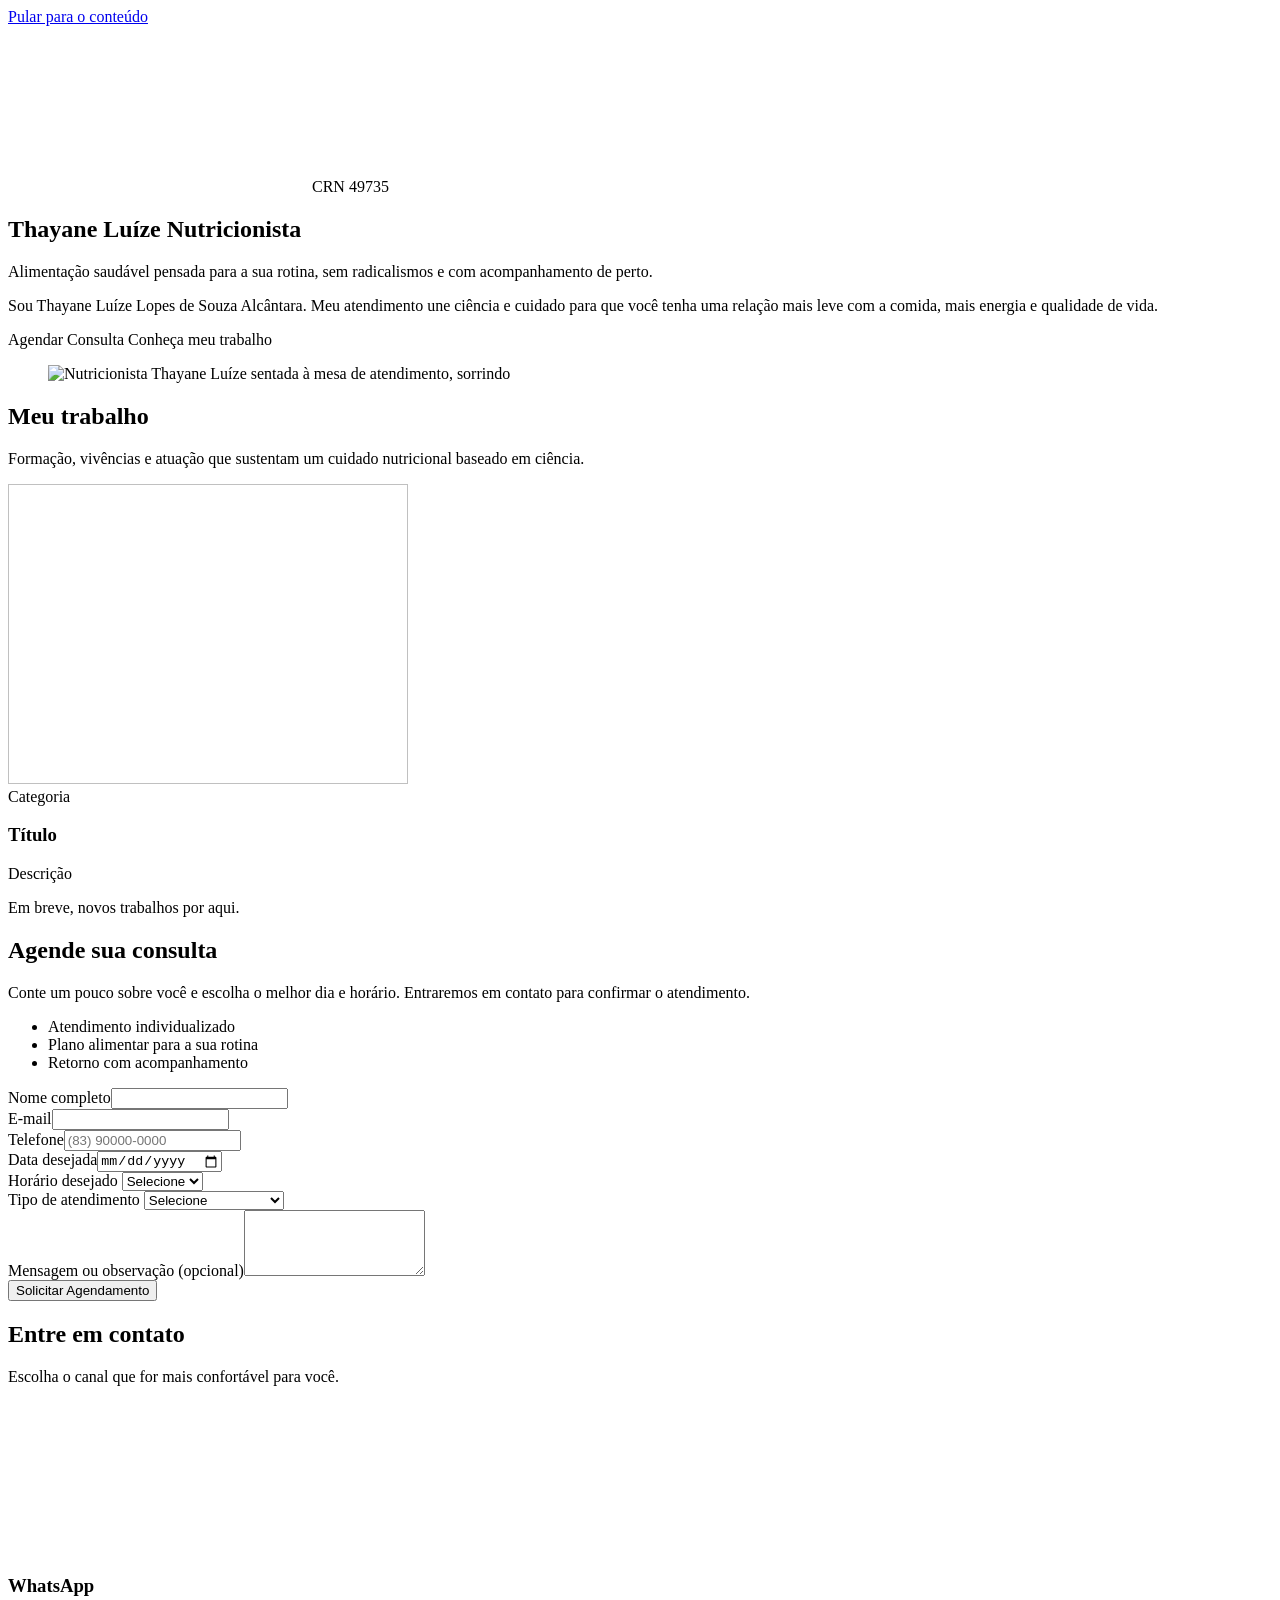
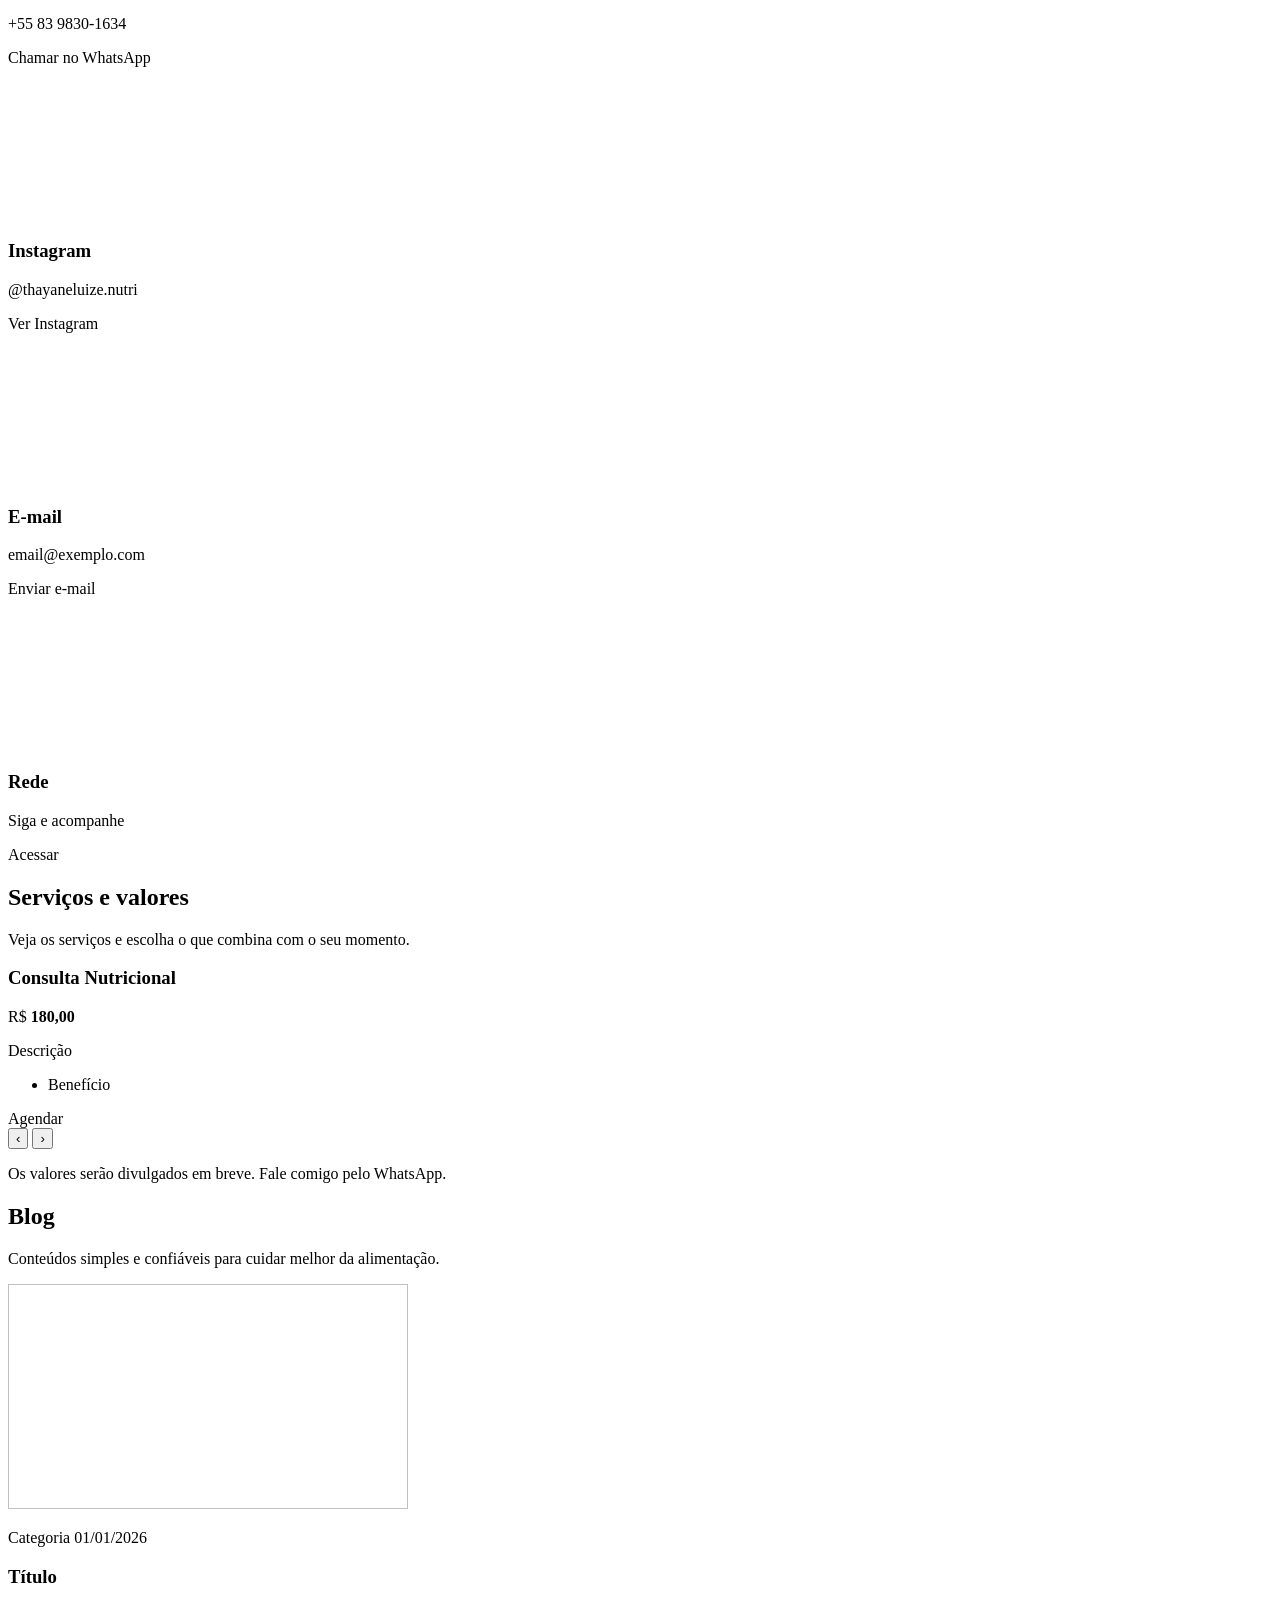
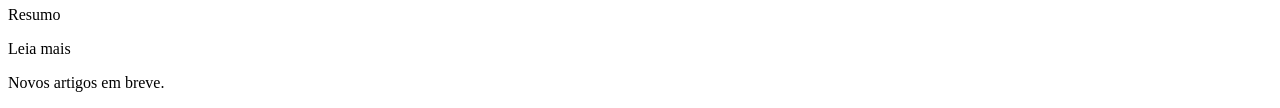
<file: src/main/resources/templates/index.html>
<!DOCTYPE html>
<html lang="pt-BR" xmlns:th="http://www.thymeleaf.org">
<head th:replace="~{fragments/site :: head('Thayane Luíze | Nutricionista', 'Portfólio profissional da nutricionista Thayane Luíze Lopes de Souza Alcântara.')}"></head>
<body>
<a class="skip" href="#conteudo">Pular para o conteúdo</a>
<header th:replace="~{fragments/site :: header}"></header>

<main id="conteudo">
  <!-- INÍCIO -->
  <section id="inicio" class="hero" aria-labelledby="hero-titulo">
    <div class="container hero-grid">
      <div class="hero-text">
        <p class="crn-badge"><svg th:replace="~{fragments/icons :: badge}"></svg> CRN <span th:text="${contato.crn}">49735</span></p>
        <h1 id="hero-titulo">Thayane Luíze <span>Nutricionista</span></h1>
        <p class="lead">Alimentação saudável pensada para a sua rotina, sem radicalismos e com acompanhamento de perto.</p>
        <p>Sou Thayane Luíze Lopes de Souza Alcântara. Meu atendimento une ciência e cuidado para que você tenha uma relação mais leve com a comida, mais energia e qualidade de vida.</p>
        <div class="actions">
          <a class="btn btn-primary" th:href="@{/#agendamento}" data-scroll="agendamento">Agendar Consulta</a>
          <a class="btn btn-outline" th:href="@{/#trabalho}" data-scroll="trabalho">Conheça meu trabalho</a>
        </div>
      </div>
      <figure class="hero-photo">
        <img th:src="@{/images/hero.jpg}" alt="Nutricionista Thayane Luíze sentada à mesa de atendimento, sorrindo" width="750" height="1000" fetchpriority="high">
      </figure>
    </div>
  </section>

  <!-- TRABALHO -->
  <section id="trabalho" class="section section-soft" aria-labelledby="trabalho-titulo">
    <div class="container">
      <div class="section-head reveal">
        <h2 id="trabalho-titulo">Meu trabalho</h2>
        <p>Formação, vivências e atuação que sustentam um cuidado nutricional baseado em ciência.</p>
      </div>
      <div class="grid-3">
        <article class="card work reveal" th:each="t : ${trabalhos}">
          <img th:src="${t.imagemUrl}" th:alt="${t.titulo}" loading="lazy" width="400" height="300">
          <div class="card-body">
            <span class="tag" th:text="${t.categoria}">Categoria</span>
            <h3 th:text="${t.titulo}">Título</h3>
            <p th:text="${t.descricao}">Descrição</p>
          </div>
        </article>
      </div>
      <p class="empty" th:if="${#lists.isEmpty(trabalhos)}">Em breve, novos trabalhos por aqui.</p>
    </div>
  </section>

  <!-- AGENDAMENTO -->
  <section id="agendamento" class="section bg-folhas" aria-labelledby="agend-titulo">
    <div class="container agend-grid">
      <div class="reveal">
        <h2 id="agend-titulo">Agende sua consulta</h2>
        <p>Conte um pouco sobre você e escolha o melhor dia e horário. Entraremos em contato para confirmar o atendimento.</p>
        <ul class="checks">
          <li>Atendimento individualizado</li>
          <li>Plano alimentar para a sua rotina</li>
          <li>Retorno com acompanhamento</li>
        </ul>
      </div>
      <form id="form-agendamento" class="form-card reveal" novalidate>
        <div class="field"><label for="ag-nome">Nome completo</label><input id="ag-nome" name="nome" type="text" maxlength="120" required autocomplete="name"><small class="err" data-for="nome"></small></div>
        <div class="field two">
          <div><label for="ag-email">E-mail</label><input id="ag-email" name="email" type="email" maxlength="160" required autocomplete="email"><small class="err" data-for="email"></small></div>
          <div><label for="ag-tel">Telefone</label><input id="ag-tel" name="telefone" type="tel" maxlength="20" required autocomplete="tel" placeholder="(83) 90000-0000"><small class="err" data-for="telefone"></small></div>
        </div>
        <div class="field two">
          <div><label for="ag-data">Data desejada</label><input id="ag-data" name="data" type="date" required><small class="err" data-for="data"></small></div>
          <div><label for="ag-hora">Horário desejado</label>
            <select id="ag-hora" name="horario" required>
              <option value="">Selecione</option>
              <option th:each="h : ${#numbers.sequence(8, 18)}" th:value="${#numbers.formatInteger(h,2)} + ':00'" th:text="${#numbers.formatInteger(h,2)} + ':00'">08:00</option>
            </select><small class="err" data-for="horario"></small></div>
        </div>
        <div class="field"><label for="ag-tipo">Tipo de atendimento</label>
          <select id="ag-tipo" name="tipo" required>
            <option value="">Selecione</option>
            <option th:each="s : ${servicos}" th:value="${s.nome}" th:text="${s.nome}">Consulta nutricional</option>
            <option th:if="${#lists.isEmpty(servicos)}" value="Consulta nutricional">Consulta nutricional</option>
          </select><small class="err" data-for="tipo"></small></div>
        <div class="field"><label for="ag-msg">Mensagem ou observação <span class="opt">(opcional)</span></label><textarea id="ag-msg" name="mensagem" rows="4" maxlength="1000"></textarea><small class="err" data-for="mensagem"></small></div>
        <button class="btn btn-primary" type="submit" id="ag-enviar">Solicitar Agendamento</button>
        <p id="ag-status" class="status" role="status" aria-live="polite"></p>
      </form>
    </div>
  </section>

  <!-- CONTATO -->
  <section id="contato" class="section section-green" aria-labelledby="contato-titulo">
    <div class="container">
      <div class="section-head reveal">
        <h2 id="contato-titulo">Entre em contato</h2>
        <p>Escolha o canal que for mais confortável para você.</p>
      </div>
      <div class="contact-grid">
        <div class="contact-card reveal">
          <svg th:replace="~{fragments/icons :: whatsapp}"></svg>
          <h3>WhatsApp</h3><p th:text="${contato.whatsapp}">+55 83 9830-1634</p>
          <a class="btn btn-gold" th:href="${contato.whatsappLink}" target="_blank" rel="noopener noreferrer">Chamar no WhatsApp</a>
        </div>
        <div class="contact-card reveal">
          <svg th:replace="~{fragments/icons :: instagram}"></svg>
          <h3>Instagram</h3><p th:text="'@' + ${contato.instagramUsuario}">@thayaneluize.nutri</p>
          <a class="btn btn-gold" th:href="${contato.instagramLink}" target="_blank" rel="noopener noreferrer">Ver Instagram</a>
        </div>
        <div class="contact-card reveal">
          <svg th:replace="~{fragments/icons :: mail}"></svg>
          <h3>E-mail</h3><p class="wrap" th:text="${contato.email}">email@exemplo.com</p>
          <a class="btn btn-gold" th:href="'mailto:' + ${contato.email}">Enviar e-mail</a>
        </div>

        <div class="contact-card reveal" th:each="r : ${redes}">
          <svg th:replace="~{fragments/icons :: link}"></svg>
          <h3 th:text="${r.nome}">Rede</h3><p>Siga e acompanhe</p>
          <a class="btn btn-gold" th:href="${r.url}" target="_blank" rel="noopener noreferrer">Acessar</a>
        </div>
      </div>
    </div>
  </section>

  <!-- PREÇOS -->
  <section id="precos" class="section bg-folhas" aria-labelledby="precos-titulo">
    <div class="container">
      <div class="section-head reveal">
        <h2 id="precos-titulo">Serviços e valores</h2>
        <p>Veja os serviços e escolha o que combina com o seu momento.</p>
      </div>
      <div class="carousel reveal" id="carousel" th:unless="${#lists.isEmpty(servicos)}" role="region" aria-roledescription="carrossel" aria-label="Serviços e preços">
        <div class="carousel-stage">
          <div class="ring" id="ring">
            <article class="price-card" th:each="s : ${servicos}">
              <h3 th:text="${s.nome}">Consulta Nutricional</h3>
              <p class="price"><span>R$</span> <b th:text="${#numbers.formatDecimal(s.preco,1,'POINT',2,'COMMA')}">180,00</b></p>
              <p class="desc" th:text="${s.descricao}">Descrição</p>
              <ul class="checks"><li th:each="b : ${s.listaBeneficios}" th:text="${b}">Benefício</li></ul>
              <a class="btn btn-primary" th:href="@{/#agendamento}" data-scroll="agendamento" th:attr="data-servico=${s.nome}" th:aria-label="'Agendar ' + ${s.nome}">Agendar</a>
            </article>
          </div>
        </div>
        <div class="carousel-controls">
          <button type="button" id="prev" aria-label="Serviço anterior">‹</button>
          <button type="button" id="next" aria-label="Próximo serviço">›</button>
        </div>
      </div>
      <p class="empty" th:if="${#lists.isEmpty(servicos)}">Os valores serão divulgados em breve. Fale comigo pelo WhatsApp.</p>
    </div>
  </section>

  <!-- BLOG -->
  <section id="blog" class="section section-soft" aria-labelledby="blog-titulo">
    <div class="container">
      <div class="section-head reveal">
        <h2 id="blog-titulo">Blog</h2>
        <p>Conteúdos simples e confiáveis para cuidar melhor da alimentação.</p>
      </div>
      <div class="grid-3">
        <article class="card post reveal" th:each="p : ${posts}">
          <img th:src="${p.imagemUrl}" th:alt="'Ilustração do artigo: ' + ${p.titulo}" loading="lazy" width="400" height="225">
          <div class="card-body">
            <p class="meta"><span class="tag" th:text="${p.categoria}">Categoria</span> <time th:datetime="${p.dataPublicacao}" th:text="${#temporals.format(p.dataPublicacao,'dd/MM/yyyy')}">01/01/2026</time></p>
            <h3 th:text="${p.titulo}">Título</h3>
            <p th:text="${p.resumo}">Resumo</p>
            <a class="more" th:href="@{/blog/{id}(id=${p.id})}" th:aria-label="'Leia mais: ' + ${p.titulo}">Leia mais</a>
          </div>
        </article>
      </div>
      <p class="empty" th:if="${#lists.isEmpty(posts)}">Novos artigos em breve.</p>
    </div>
  </section>
</main>

<footer th:replace="~{fragments/site :: footer}"></footer>
<script th:src="@{/js/site.js}" defer></script>
</body>
</html>
</file>
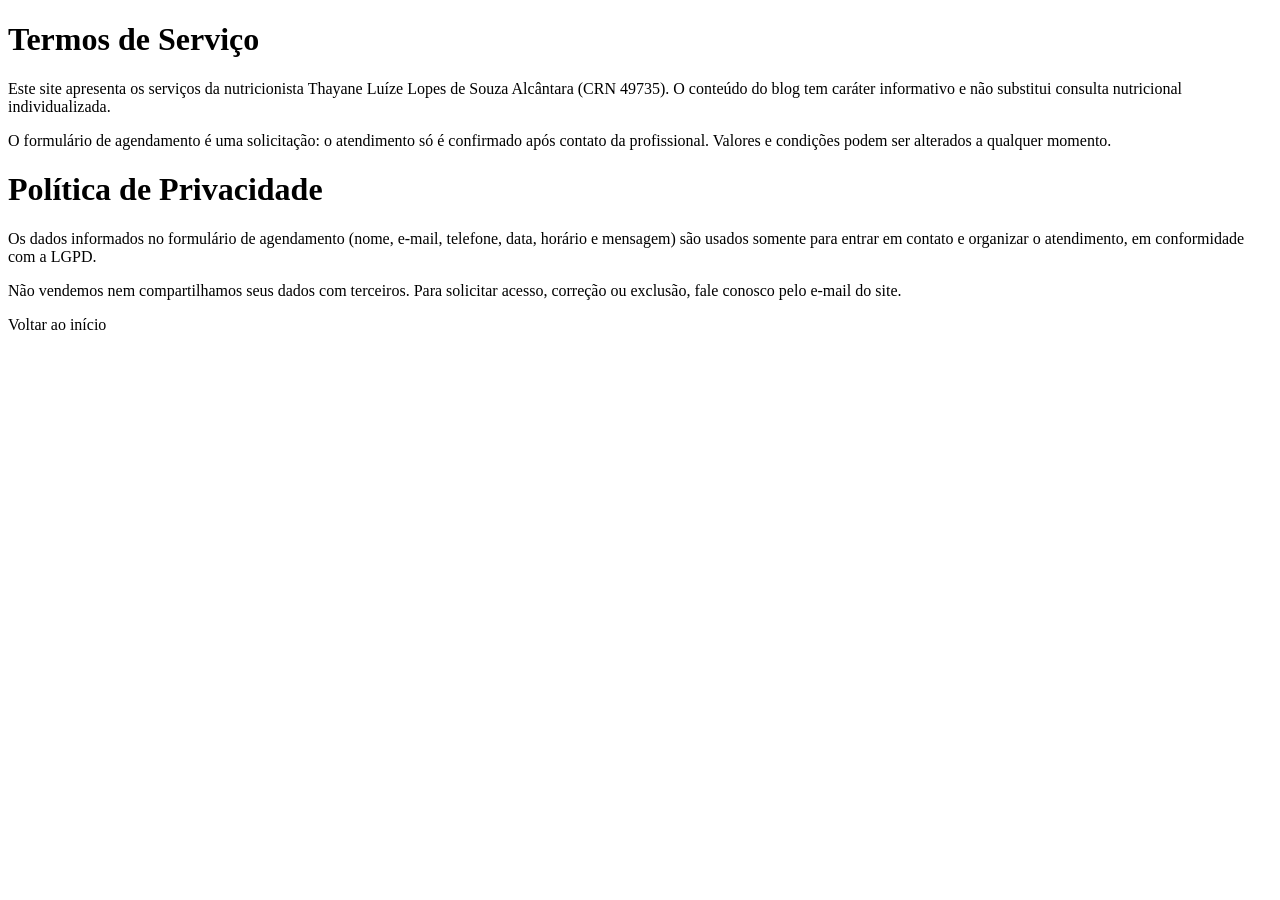
<file: src/main/resources/templates/legal.html>
<!DOCTYPE html>
<html lang="pt-BR" xmlns:th="http://www.thymeleaf.org">
<head th:replace="~{fragments/site :: head(${tipo == 'termos' ? 'Termos de Serviço | Thayane Luíze' : 'Política de Privacidade | Thayane Luíze'}, 'Informações legais do site da nutricionista Thayane Luíze.')}"></head>
<body>
<header th:replace="~{fragments/site :: header}"></header>
<main class="container article">
  <div th:if="${tipo == 'termos'}">
    <h1>Termos de Serviço</h1>
    <p>Este site apresenta os serviços da nutricionista Thayane Luíze Lopes de Souza Alcântara (CRN 49735). O conteúdo do blog tem caráter informativo e não substitui consulta nutricional individualizada.</p>
    <p>O formulário de agendamento é uma solicitação: o atendimento só é confirmado após contato da profissional. Valores e condições podem ser alterados a qualquer momento.</p>
  </div>
  <div th:if="${tipo == 'privacidade'}">
    <h1>Política de Privacidade</h1>
    <p>Os dados informados no formulário de agendamento (nome, e-mail, telefone, data, horário e mensagem) são usados somente para entrar em contato e organizar o atendimento, em conformidade com a LGPD.</p>
    <p>Não vendemos nem compartilhamos seus dados com terceiros. Para solicitar acesso, correção ou exclusão, fale conosco pelo e-mail do site.</p>
  </div>
  <p><a class="btn btn-primary" th:href="@{/}">Voltar ao início</a></p>
</main>
<footer th:replace="~{fragments/site :: footer}"></footer>
<script th:src="@{/js/site.js}" defer></script>
</body>
</html>
</file>
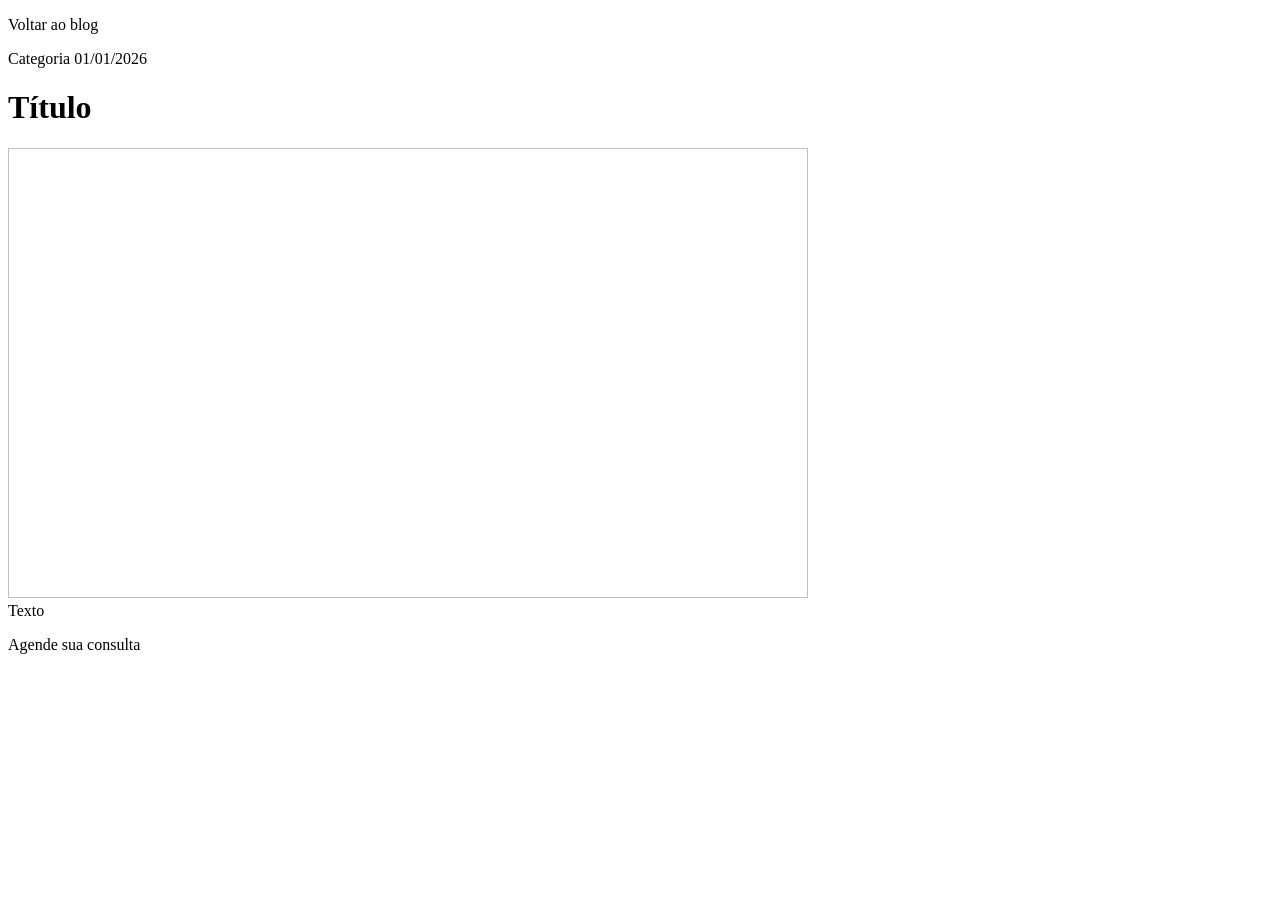
<file: src/main/resources/templates/post.html>
<!DOCTYPE html>
<html lang="pt-BR" xmlns:th="http://www.thymeleaf.org">
<head th:replace="~{fragments/site :: head(${post.titulo} + ' | Thayane Luíze', ${post.resumo})}"></head>
<body>
<header th:replace="~{fragments/site :: header}"></header>
<main class="container article">
  <p><a class="more" th:href="@{/#blog}">Voltar ao blog</a></p>
  <p class="meta"><span class="tag" th:text="${post.categoria}">Categoria</span> <time th:datetime="${post.dataPublicacao}" th:text="${#temporals.format(post.dataPublicacao,'dd/MM/yyyy')}">01/01/2026</time></p>
  <h1 th:text="${post.titulo}">Título</h1>
  <img th:src="${post.imagemUrl}" th:alt="'Ilustração do artigo: ' + ${post.titulo}" width="800" height="450">
  <div class="article-text" th:text="${post.conteudo}">Texto</div>
  <p><a class="btn btn-primary" th:href="@{/#agendamento}">Agende sua consulta</a></p>
</main>
<footer th:replace="~{fragments/site :: footer}"></footer>
<script th:src="@{/js/site.js}" defer></script>
</body>
</html>
</file>
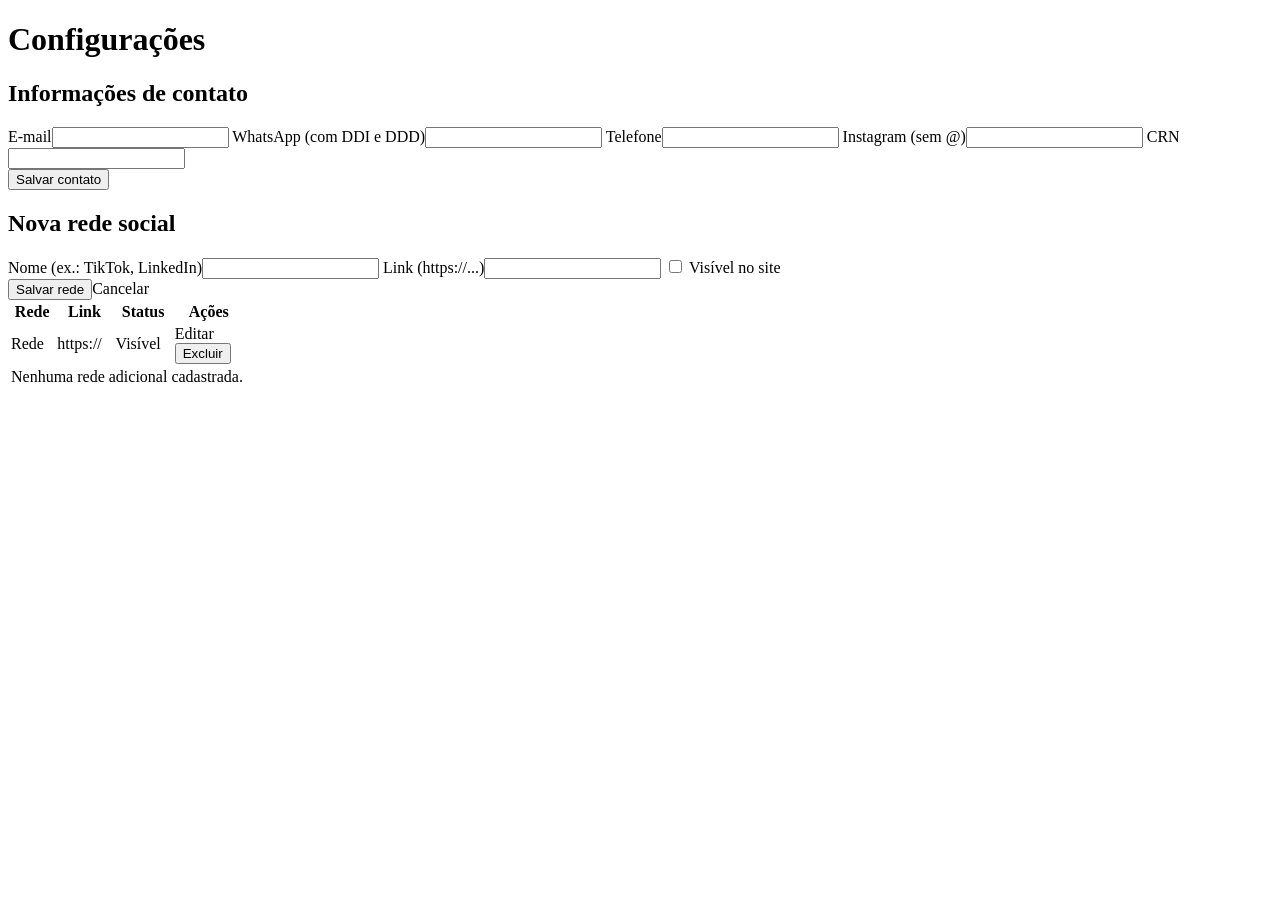
<file: src/main/resources/templates/admin/configuracoes.html>
<!DOCTYPE html>
<html lang="pt-BR" xmlns:th="http://www.thymeleaf.org">
<head th:replace="~{fragments/admin :: head('Configurações')}"></head>
<body>
<div class="layout">
<aside th:replace="~{fragments/admin :: sidebar('config')}"></aside>
<main class="content">
  <h1>Configurações</h1>
  <p class="alert ok" role="status" th:if="${msg}" th:text="${msg}"></p>
  <section class="panel">
    <h2>Informações de contato</h2>
    <form th:action="@{/admin/configuracoes/contato}" th:object="${contatoForm}" method="post" class="form">
      <label for="email">E-mail</label><input id="email" th:field="*{email}" type="email"><small class="err" th:errors="*{email}"></small>
      <label for="whatsapp">WhatsApp (com DDI e DDD)</label><input id="whatsapp" th:field="*{whatsapp}"><small class="err" th:errors="*{whatsapp}"></small>
      <label for="telefone">Telefone</label><input id="telefone" th:field="*{telefone}"><small class="err" th:errors="*{telefone}"></small>
      <label for="instagram">Instagram (sem @)</label><input id="instagram" th:field="*{instagram}"><small class="err" th:errors="*{instagram}"></small>
      <label for="crn">CRN</label><input id="crn" th:field="*{crn}"><small class="err" th:errors="*{crn}"></small>
      <div class="row"><button class="btn" type="submit">Salvar contato</button></div>
    </form>
  </section>
  <section class="panel">
    <h2 th:text="${redeForm.id == null} ? 'Nova rede social' : 'Editar rede social'">Nova rede social</h2>
    <form th:action="@{/admin/configuracoes/redes/salvar}" th:object="${redeForm}" method="post" class="form">
      <input type="hidden" th:field="*{id}">
      <label for="rnome">Nome (ex.: TikTok, LinkedIn)</label><input id="rnome" th:field="*{nome}"><small class="err" th:errors="*{nome}"></small>
      <label for="rurl">Link (https://...)</label><input id="rurl" th:field="*{url}" type="url"><small class="err" th:errors="*{url}"></small>
      <label class="check"><input type="checkbox" th:field="*{ativo}"> Visível no site</label>
      <div class="row"><button class="btn" type="submit">Salvar rede</button><a class="btn btn-ghost" th:href="@{/admin/configuracoes}" th:if="${redeForm.id != null}">Cancelar</a></div>
    </form>
    <div class="table-wrap"><table>
      <thead><tr><th>Rede</th><th>Link</th><th>Status</th><th>Ações</th></tr></thead>
      <tbody>
        <tr th:each="r : ${itens}">
          <td th:text="${r.nome}">Rede</td><td th:text="${r.url}">https://</td>
          <td><span class="pill" th:classappend="${r.ativo} ? 'on' : 'off'" th:text="${r.ativo} ? 'Visível' : 'Oculta'">Visível</span></td>
          <td class="actions">
            <a class="btn btn-sm btn-ghost" th:href="@{/admin/configuracoes(editarRede=${r.id})}">Editar</a>
            <form th:action="@{/admin/configuracoes/redes/{id}/excluir(id=${r.id})}" method="post" data-confirm="Remover esta rede?"><button class="btn btn-sm btn-danger" type="submit">Excluir</button></form>
          </td>
        </tr>
        <tr th:if="${#lists.isEmpty(itens)}"><td colspan="4">Nenhuma rede adicional cadastrada.</td></tr>
      </tbody></table></div>
  </section>
</main>
</div>
<script th:src="@{/js/admin.js}" defer></script>
</body>
</html>
</file>
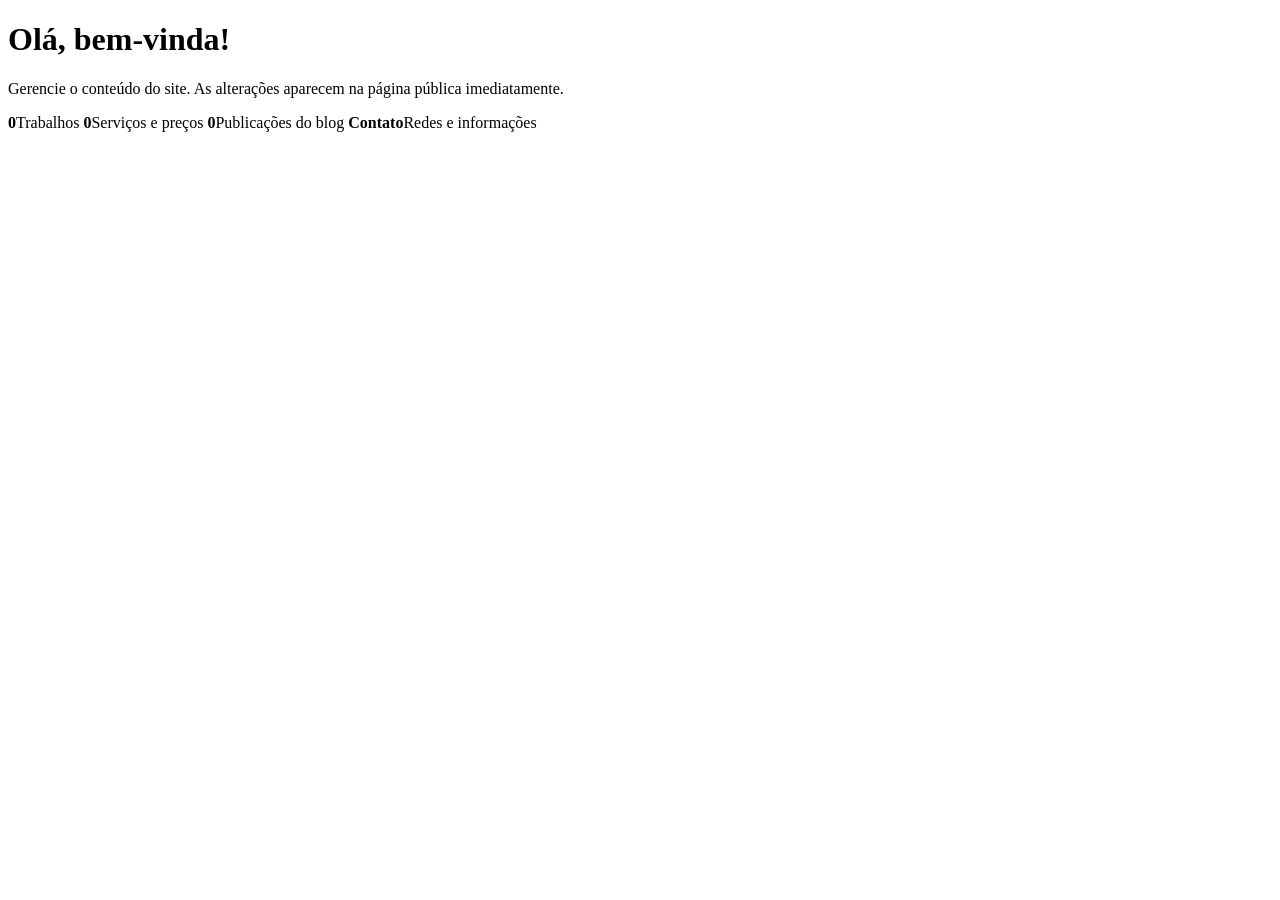
<file: src/main/resources/templates/admin/dashboard.html>
<!DOCTYPE html>
<html lang="pt-BR" xmlns:th="http://www.thymeleaf.org">
<head th:replace="~{fragments/admin :: head('Visão geral')}"></head>
<body>
<div class="layout">
<aside th:replace="~{fragments/admin :: sidebar('dashboard')}"></aside>
<main class="content">
  <h1>Olá, bem-vinda!</h1>
  <p class="sub">Gerencie o conteúdo do site. As alterações aparecem na página pública imediatamente.</p>
  <div class="stats">
    <a class="stat" th:href="@{/admin/trabalhos}"><b th:text="${qtTrabalhos}">0</b><span>Trabalhos</span></a>
    <a class="stat" th:href="@{/admin/precos}"><b th:text="${qtServicos}">0</b><span>Serviços e preços</span></a>
    <a class="stat" th:href="@{/admin/posts}"><b th:text="${qtPosts}">0</b><span>Publicações do blog</span></a>
    <a class="stat" th:href="@{/admin/configuracoes}"><b>Contato</b><span>Redes e informações</span></a>
  </div>
</main>
</div>
<script th:src="@{/js/admin.js}" defer></script>
</body>
</html>
</file>
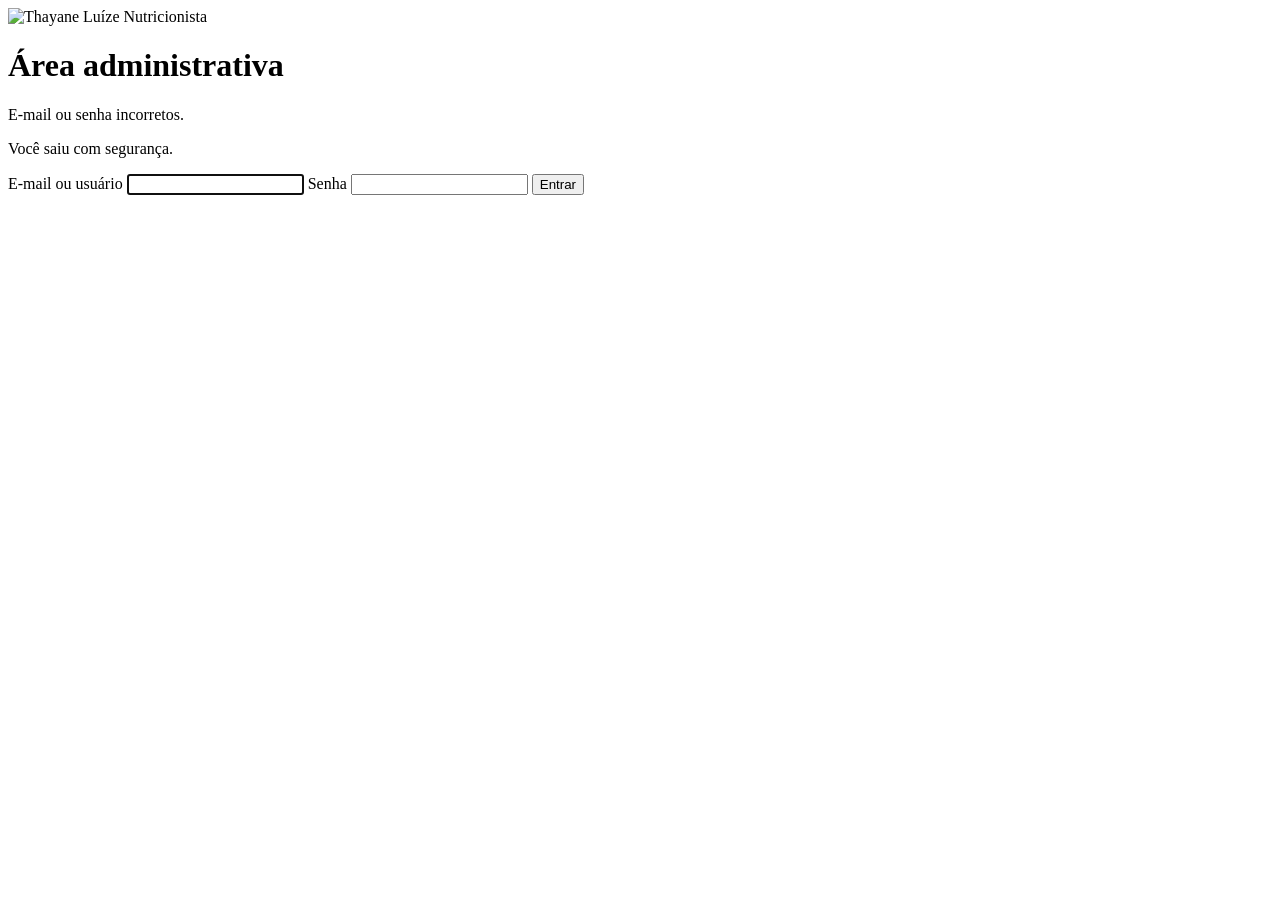
<file: src/main/resources/templates/admin/login.html>
<!DOCTYPE html>
<html lang="pt-BR" xmlns:th="http://www.thymeleaf.org">
<head th:replace="~{fragments/admin :: head('Entrar')}"></head>
<body class="login-page">
<main class="login-card">
  <img th:src="@{/images/logo.jpg}" alt="Thayane Luíze Nutricionista" width="140">
  <h1>Área administrativa</h1>
  <p class="alert err" role="alert" th:if="${param.erro}">E-mail ou senha incorretos.</p>
  <p class="alert ok" role="status" th:if="${param.logout}">Você saiu com segurança.</p>
  <form th:action="@{/admin/login}" method="post">
    <label for="email">E-mail ou usuário</label>
    <input id="email" name="email" type="text" required autocomplete="username" autofocus>
    <label for="senha">Senha</label>
    <input id="senha" name="senha" type="password" required autocomplete="current-password">
    <button class="btn" type="submit">Entrar</button>
  </form>
</main>
</body>
</html>
</file>
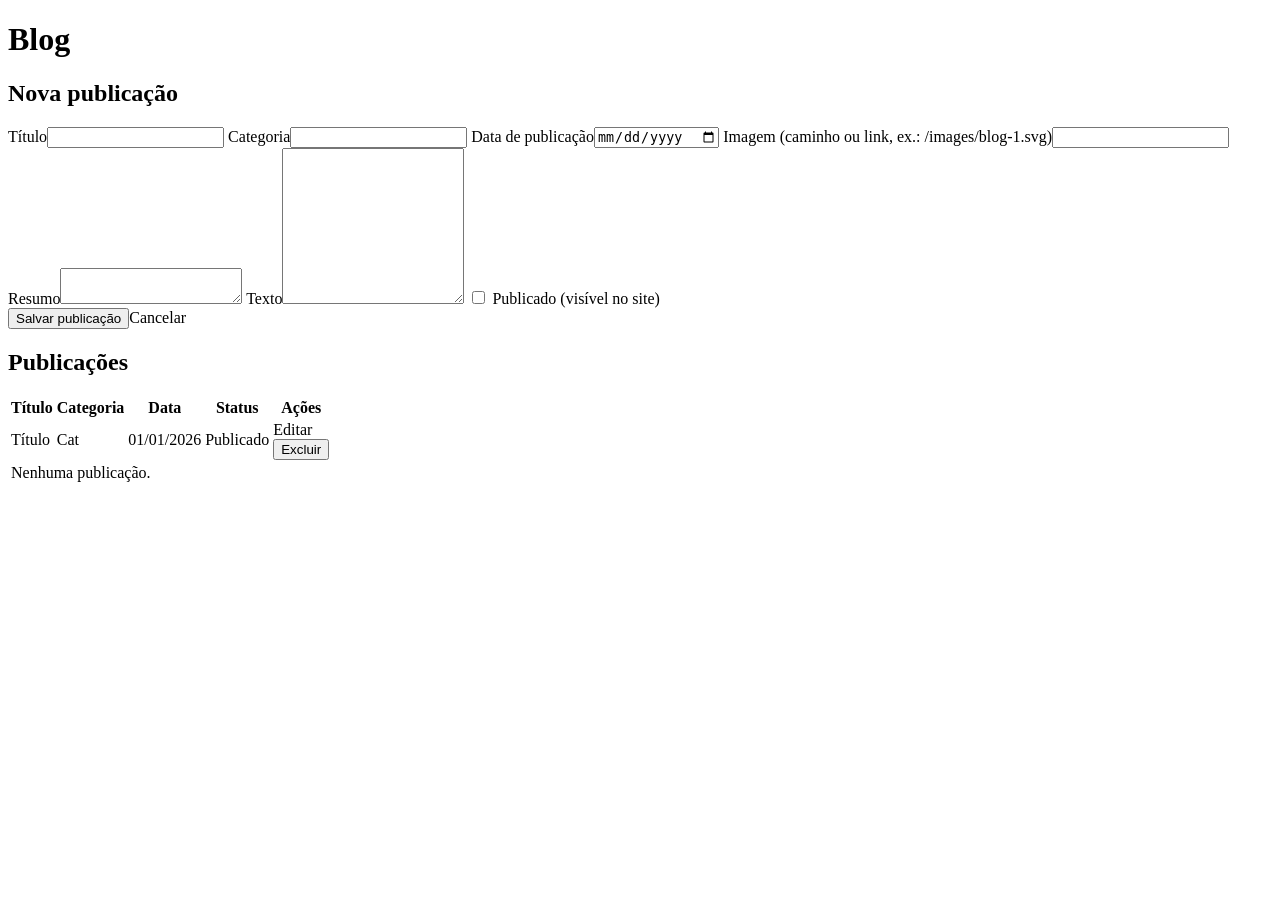
<file: src/main/resources/templates/admin/posts.html>
<!DOCTYPE html>
<html lang="pt-BR" xmlns:th="http://www.thymeleaf.org">
<head th:replace="~{fragments/admin :: head('Blog')}"></head>
<body>
<div class="layout">
<aside th:replace="~{fragments/admin :: sidebar('posts')}"></aside>
<main class="content">
  <h1>Blog</h1>
  <p class="alert ok" role="status" th:if="${msg}" th:text="${msg}"></p>
  <section class="panel">
    <h2 th:text="${form.id == null} ? 'Nova publicação' : 'Editar publicação'">Nova publicação</h2>
    <form th:action="@{/admin/posts/salvar}" th:object="${form}" method="post" class="form">
      <input type="hidden" th:field="*{id}">
      <label for="titulo">Título</label><input id="titulo" th:field="*{titulo}" maxlength="160"><small class="err" th:errors="*{titulo}"></small>
      <label for="categoria">Categoria</label><input id="categoria" th:field="*{categoria}" maxlength="60"><small class="err" th:errors="*{categoria}"></small>
      <label for="dataPublicacao">Data de publicação</label><input id="dataPublicacao" th:field="*{dataPublicacao}" type="date"><small class="err" th:errors="*{dataPublicacao}"></small>
      <label for="imagemUrl">Imagem (caminho ou link, ex.: /images/blog-1.svg)</label><input id="imagemUrl" th:field="*{imagemUrl}" maxlength="500"><small class="err" th:errors="*{imagemUrl}"></small>
      <label for="resumo">Resumo</label><textarea id="resumo" th:field="*{resumo}" rows="2" maxlength="500"></textarea><small class="err" th:errors="*{resumo}"></small>
      <label for="conteudo">Texto</label><textarea id="conteudo" th:field="*{conteudo}" rows="10"></textarea><small class="err" th:errors="*{conteudo}"></small>
      <label class="check"><input type="checkbox" th:field="*{ativo}"> Publicado (visível no site)</label>
      <div class="row"><button class="btn" type="submit">Salvar publicação</button><a class="btn btn-ghost" th:href="@{/admin/posts}" th:if="${form.id != null}">Cancelar</a></div>
    </form>
  </section>
  <section class="panel">
    <h2>Publicações</h2>
    <div class="table-wrap"><table>
      <thead><tr><th>Título</th><th>Categoria</th><th>Data</th><th>Status</th><th>Ações</th></tr></thead>
      <tbody>
        <tr th:each="p : ${itens}">
          <td th:text="${p.titulo}">Título</td><td th:text="${p.categoria}">Cat</td>
          <td th:text="${#temporals.format(p.dataPublicacao,'dd/MM/yyyy')}">01/01/2026</td>
          <td><span class="pill" th:classappend="${p.ativo} ? 'on' : 'off'" th:text="${p.ativo} ? 'Publicado' : 'Oculto'">Publicado</span></td>
          <td class="actions">
            <a class="btn btn-sm btn-ghost" th:href="@{/admin/posts(editar=${p.id})}">Editar</a>
            <form th:action="@{/admin/posts/{id}/excluir(id=${p.id})}" method="post" data-confirm="Excluir esta publicação?"><button class="btn btn-sm btn-danger" type="submit">Excluir</button></form>
          </td>
        </tr>
        <tr th:if="${#lists.isEmpty(itens)}"><td colspan="5">Nenhuma publicação.</td></tr>
      </tbody></table></div>
  </section>
</main>
</div>
<script th:src="@{/js/admin.js}" defer></script>
</body>
</html>
</file>
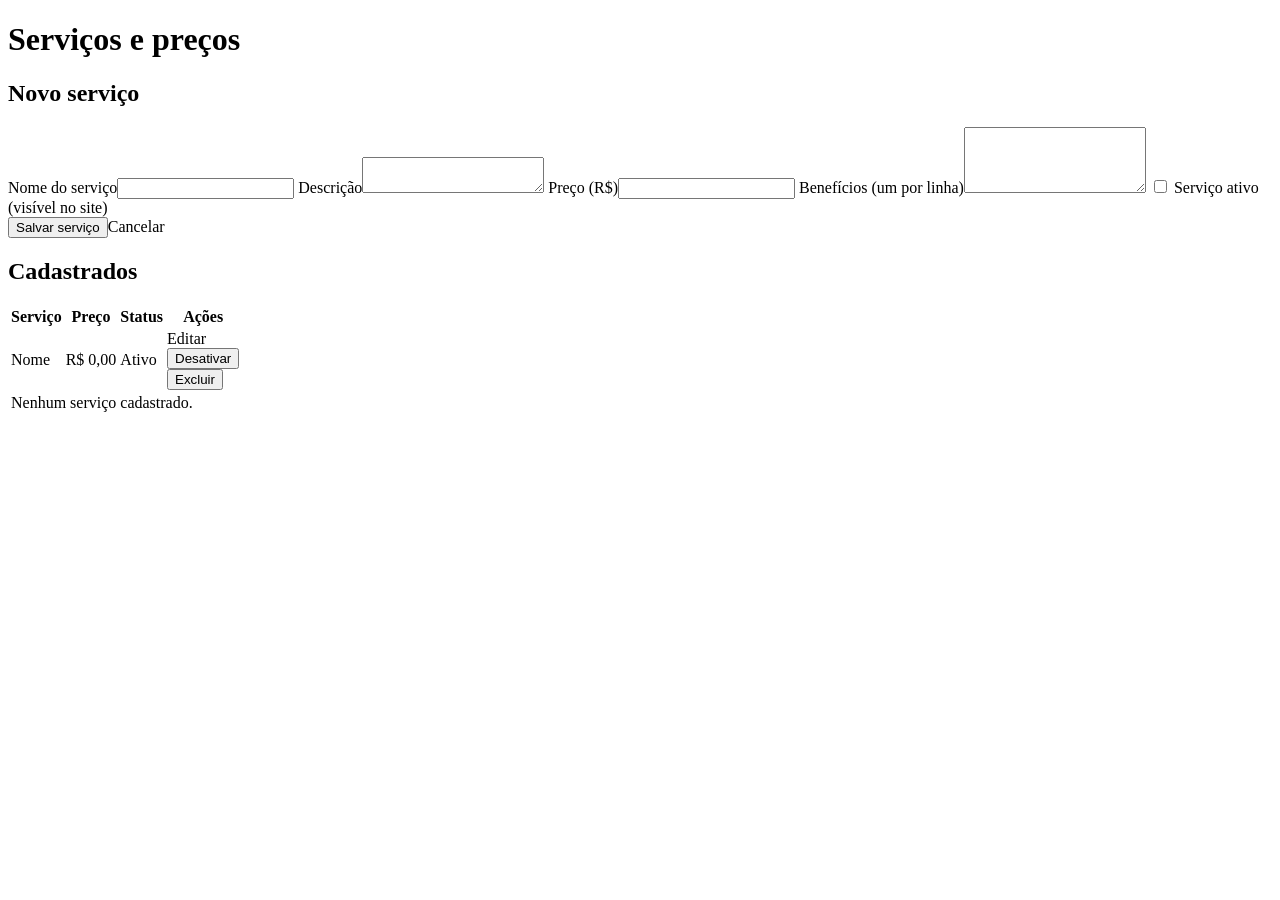
<file: src/main/resources/templates/admin/precos.html>
<!DOCTYPE html>
<html lang="pt-BR" xmlns:th="http://www.thymeleaf.org">
<head th:replace="~{fragments/admin :: head('Preços')}"></head>
<body>
<div class="layout">
<aside th:replace="~{fragments/admin :: sidebar('precos')}"></aside>
<main class="content">
  <h1>Serviços e preços</h1>
  <p class="alert ok" role="status" th:if="${msg}" th:text="${msg}"></p>
  <section class="panel">
    <h2 th:text="${form.id == null} ? 'Novo serviço' : 'Editar serviço'">Novo serviço</h2>
    <form th:action="@{/admin/precos/salvar}" th:object="${form}" method="post" class="form">
      <input type="hidden" th:field="*{id}">
      <label for="nome">Nome do serviço</label><input id="nome" th:field="*{nome}" maxlength="120"><small class="err" th:errors="*{nome}"></small>
      <label for="descricao">Descrição</label><textarea id="descricao" th:field="*{descricao}" rows="2" maxlength="500"></textarea><small class="err" th:errors="*{descricao}"></small>
      <label for="preco">Preço (R$)</label><input id="preco" th:field="*{preco}" type="number" step="0.01" min="0"><small class="err" th:errors="*{preco}"></small>
      <label for="beneficios">Benefícios (um por linha)</label><textarea id="beneficios" th:field="*{beneficios}" rows="4" maxlength="1000"></textarea><small class="err" th:errors="*{beneficios}"></small>
      <label class="check"><input type="checkbox" th:field="*{ativo}"> Serviço ativo (visível no site)</label>
      <div class="row"><button class="btn" type="submit">Salvar serviço</button><a class="btn btn-ghost" th:href="@{/admin/precos}" th:if="${form.id != null}">Cancelar</a></div>
    </form>
  </section>
  <section class="panel">
    <h2>Cadastrados</h2>
    <div class="table-wrap"><table>
      <thead><tr><th>Serviço</th><th>Preço</th><th>Status</th><th>Ações</th></tr></thead>
      <tbody>
        <tr th:each="s : ${itens}">
          <td th:text="${s.nome}">Nome</td>
          <td th:text="'R$ ' + ${#numbers.formatDecimal(s.preco,1,'POINT',2,'COMMA')}">R$ 0,00</td>
          <td><span class="pill" th:classappend="${s.ativo} ? 'on' : 'off'" th:text="${s.ativo} ? 'Ativo' : 'Inativo'">Ativo</span></td>
          <td class="actions">
            <a class="btn btn-sm btn-ghost" th:href="@{/admin/precos(editar=${s.id})}">Editar</a>
            <form th:action="@{/admin/precos/{id}/alternar(id=${s.id})}" method="post"><button class="btn btn-sm btn-ghost" type="submit" th:text="${s.ativo} ? 'Desativar' : 'Ativar'">Desativar</button></form>
            <form th:action="@{/admin/precos/{id}/excluir(id=${s.id})}" method="post" data-confirm="Excluir este serviço?"><button class="btn btn-sm btn-danger" type="submit">Excluir</button></form>
          </td>
        </tr>
        <tr th:if="${#lists.isEmpty(itens)}"><td colspan="4">Nenhum serviço cadastrado.</td></tr>
      </tbody></table></div>
  </section>
</main>
</div>
<script th:src="@{/js/admin.js}" defer></script>
</body>
</html>
</file>
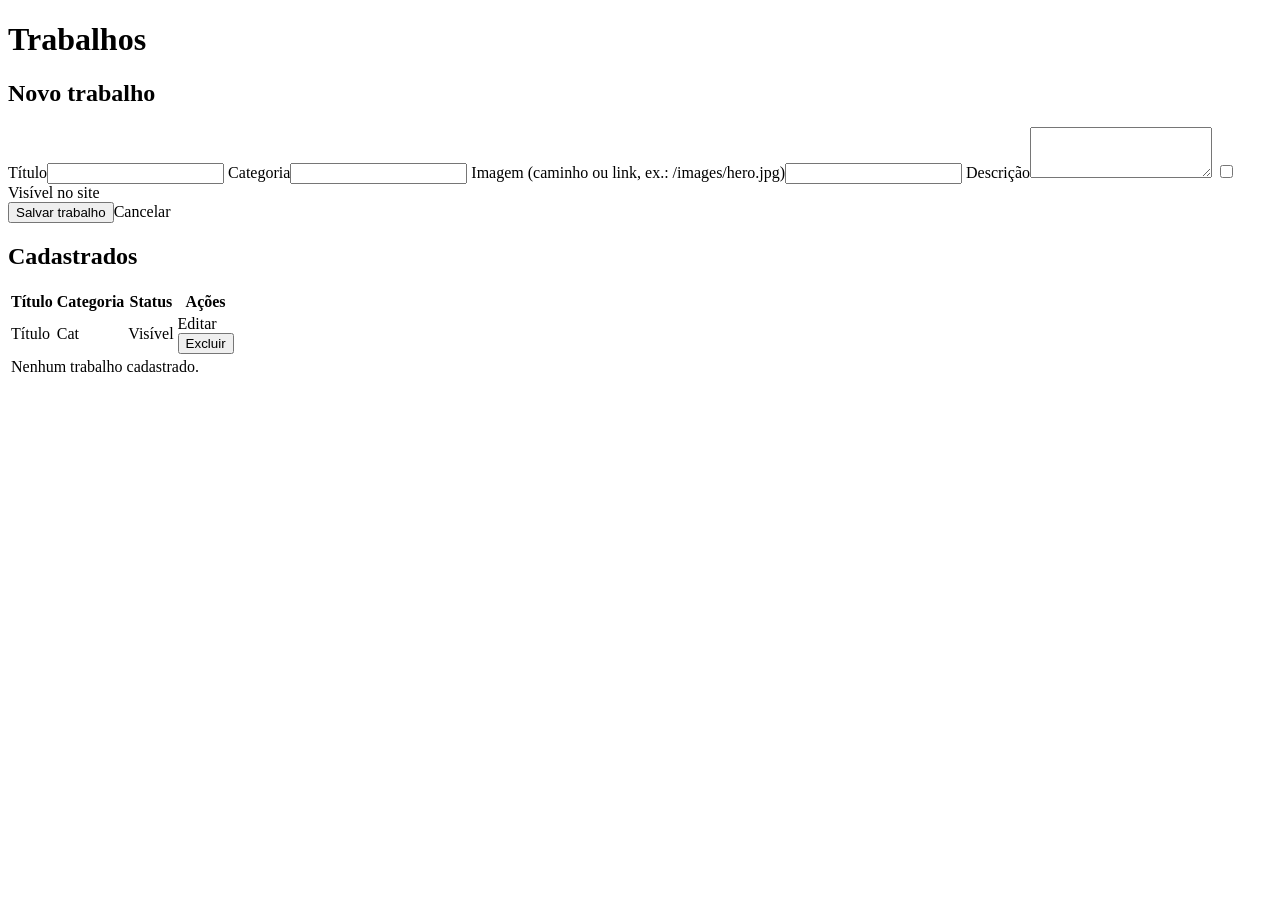
<file: src/main/resources/templates/admin/trabalhos.html>
<!DOCTYPE html>
<html lang="pt-BR" xmlns:th="http://www.thymeleaf.org">
<head th:replace="~{fragments/admin :: head('Trabalhos')}"></head>
<body>
<div class="layout">
<aside th:replace="~{fragments/admin :: sidebar('trabalhos')}"></aside>
<main class="content">
  <h1>Trabalhos</h1>
  <p class="alert ok" role="status" th:if="${msg}" th:text="${msg}"></p>
  <section class="panel">
    <h2 th:text="${form.id == null} ? 'Novo trabalho' : 'Editar trabalho'">Novo trabalho</h2>
    <form th:action="@{/admin/trabalhos/salvar}" th:object="${form}" method="post" class="form">
      <input type="hidden" th:field="*{id}">
      <label for="titulo">Título</label><input id="titulo" th:field="*{titulo}" maxlength="160"><small class="err" th:errors="*{titulo}"></small>
      <label for="categoria">Categoria</label><input id="categoria" th:field="*{categoria}" maxlength="60"><small class="err" th:errors="*{categoria}"></small>
      <label for="imagemUrl">Imagem (caminho ou link, ex.: /images/hero.jpg)</label><input id="imagemUrl" th:field="*{imagemUrl}" maxlength="500"><small class="err" th:errors="*{imagemUrl}"></small>
      <label for="descricao">Descrição</label><textarea id="descricao" th:field="*{descricao}" rows="3" maxlength="1000"></textarea><small class="err" th:errors="*{descricao}"></small>
      <label class="check"><input type="checkbox" th:field="*{ativo}"> Visível no site</label>
      <div class="row"><button class="btn" type="submit">Salvar trabalho</button><a class="btn btn-ghost" th:href="@{/admin/trabalhos}" th:if="${form.id != null}">Cancelar</a></div>
    </form>
  </section>
  <section class="panel">
    <h2>Cadastrados</h2>
    <div class="table-wrap"><table>
      <thead><tr><th>Título</th><th>Categoria</th><th>Status</th><th>Ações</th></tr></thead>
      <tbody>
        <tr th:each="t : ${itens}">
          <td th:text="${t.titulo}">Título</td><td th:text="${t.categoria}">Cat</td>
          <td><span class="pill" th:classappend="${t.ativo} ? 'on' : 'off'" th:text="${t.ativo} ? 'Visível' : 'Oculto'">Visível</span></td>
          <td class="actions">
            <a class="btn btn-sm btn-ghost" th:href="@{/admin/trabalhos(editar=${t.id})}">Editar</a>
            <form th:action="@{/admin/trabalhos/{id}/excluir(id=${t.id})}" method="post" data-confirm="Excluir este trabalho?"><button class="btn btn-sm btn-danger" type="submit">Excluir</button></form>
          </td>
        </tr>
        <tr th:if="${#lists.isEmpty(itens)}"><td colspan="4">Nenhum trabalho cadastrado.</td></tr>
      </tbody></table></div>
  </section>
</main>
</div>
<script th:src="@{/js/admin.js}" defer></script>
</body>
</html>
</file>
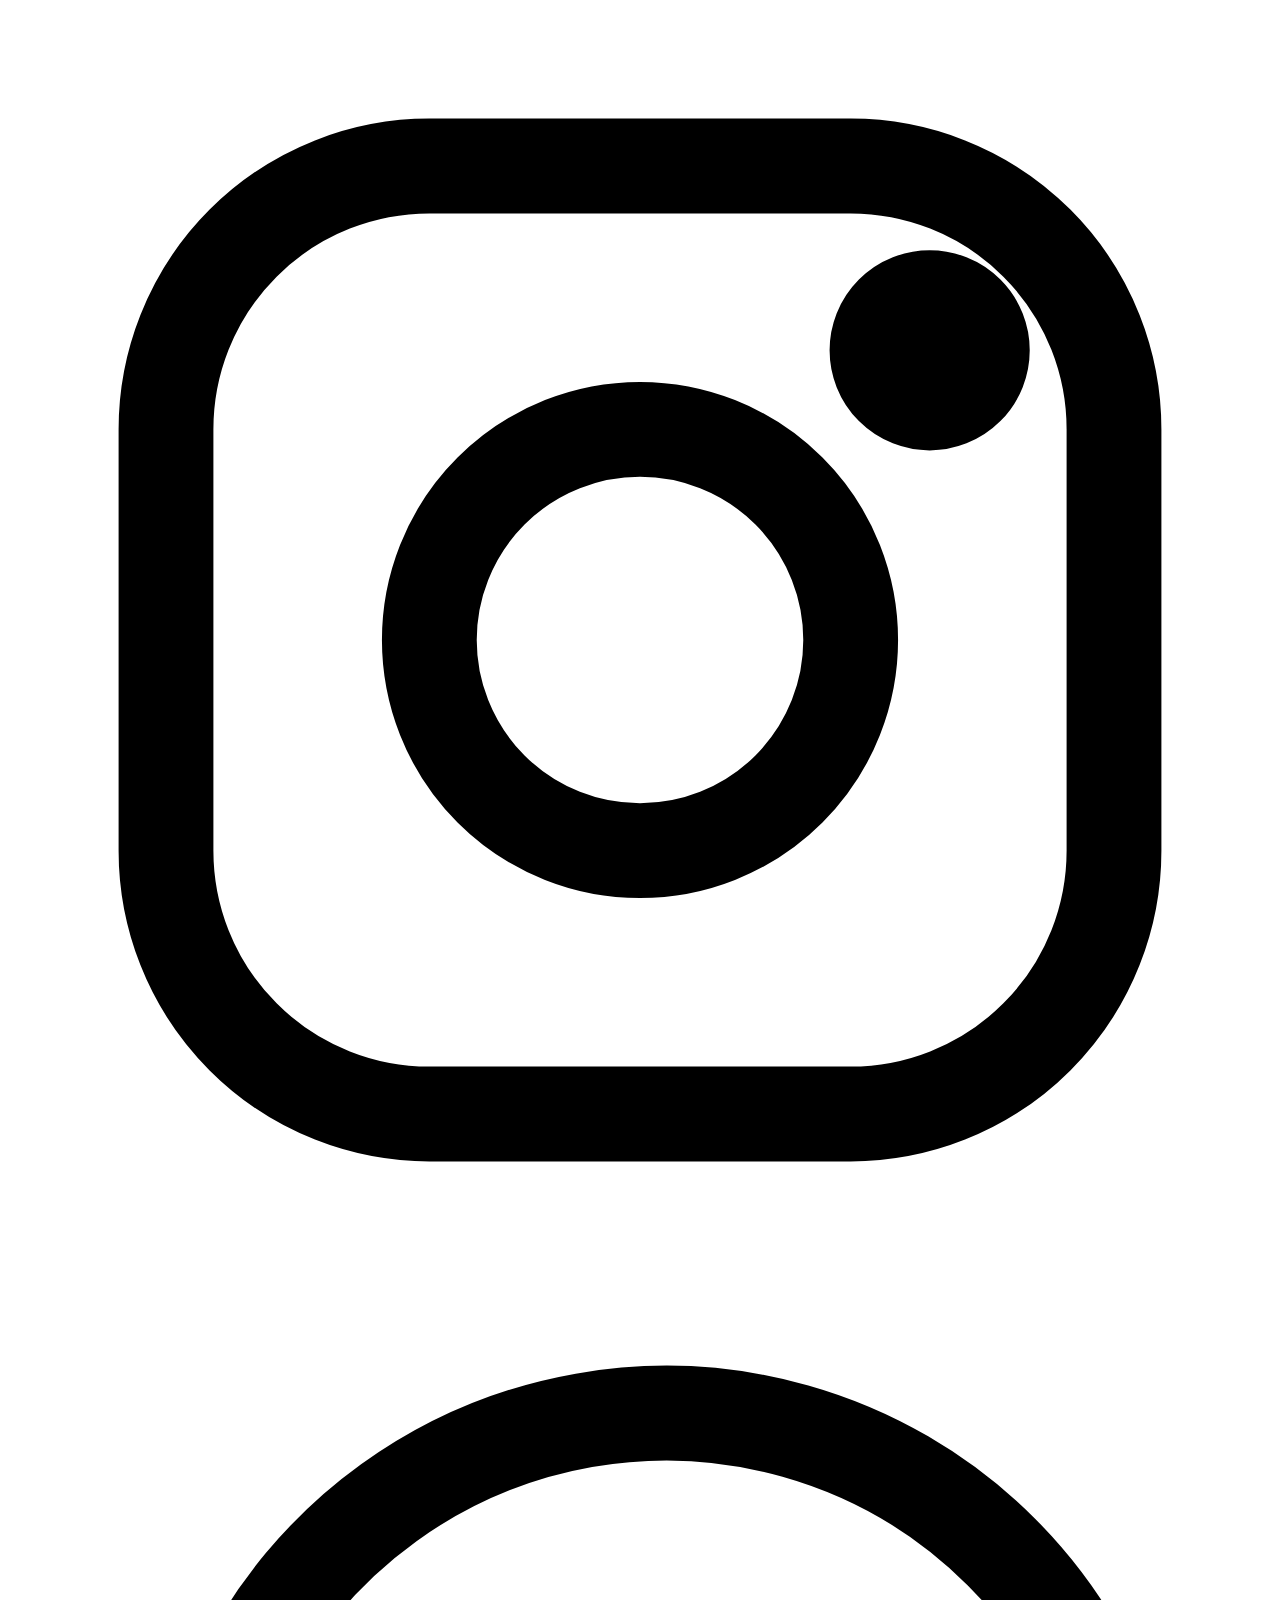
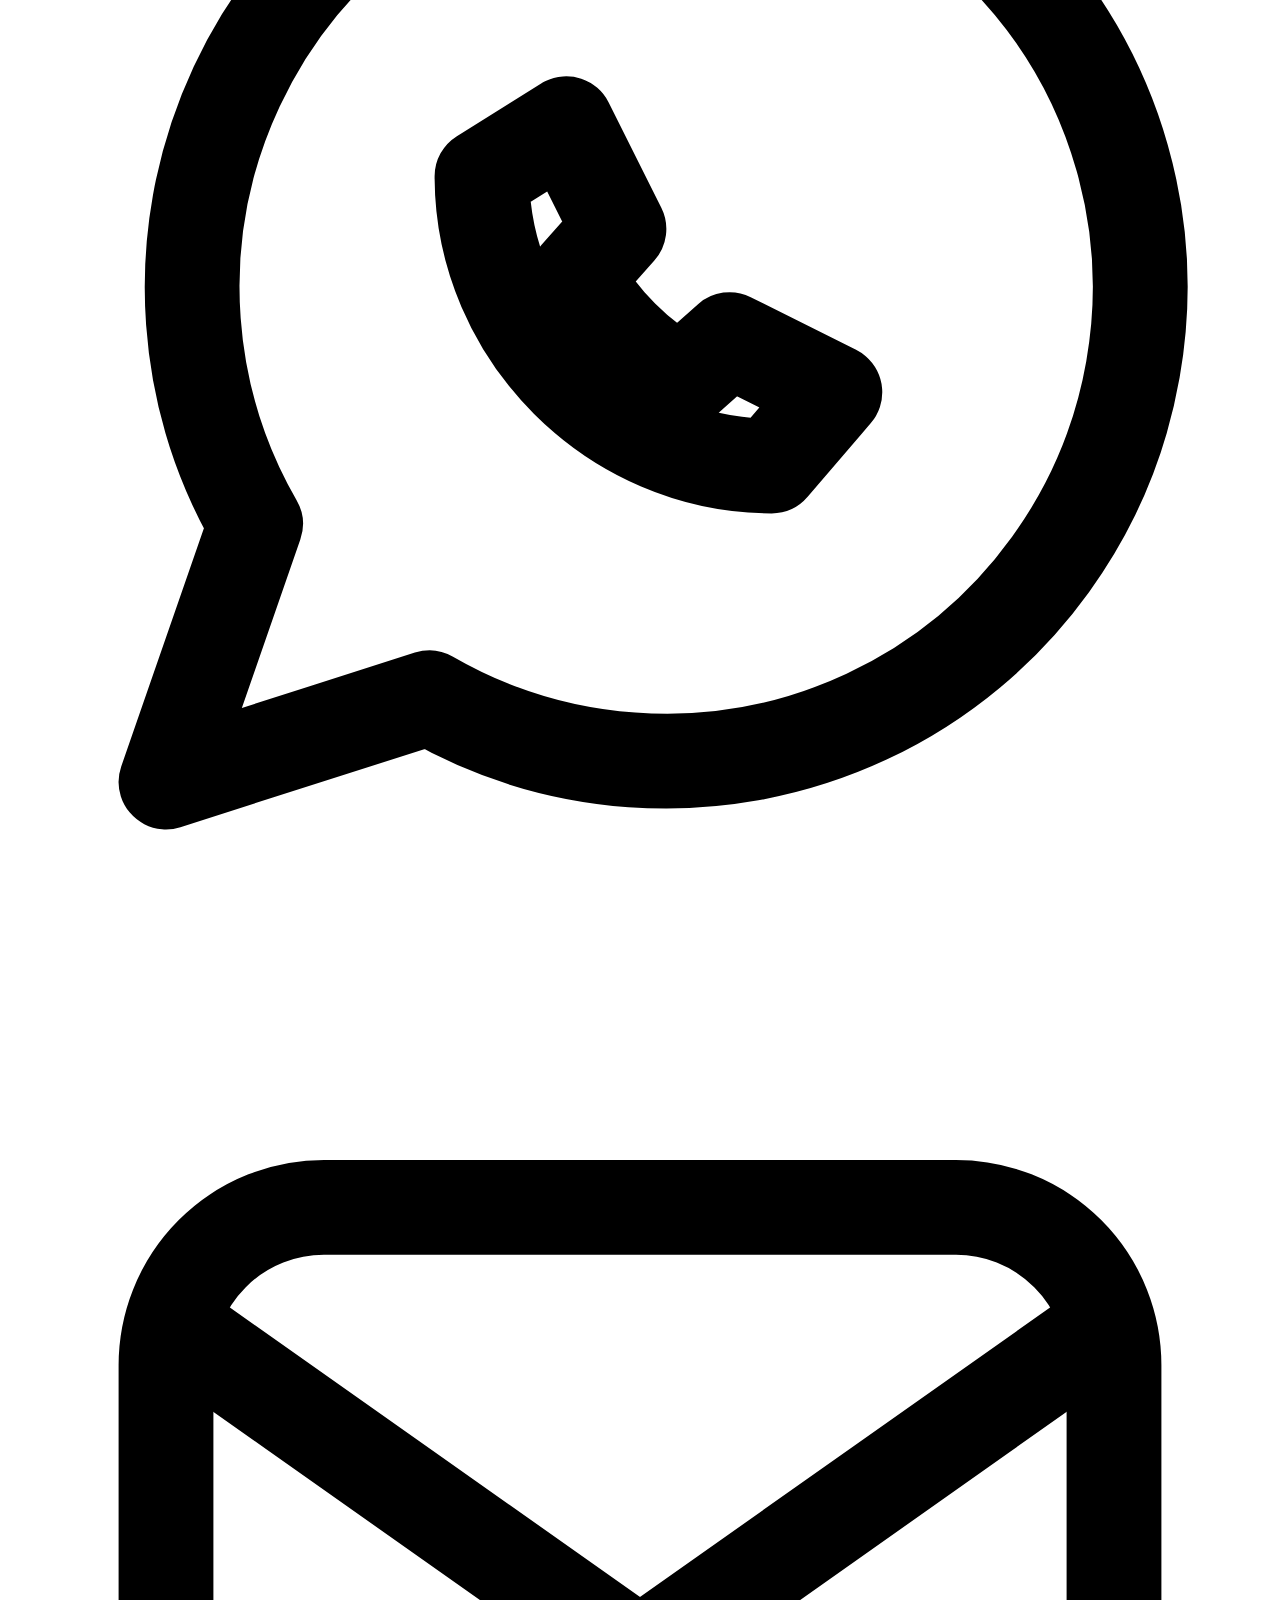
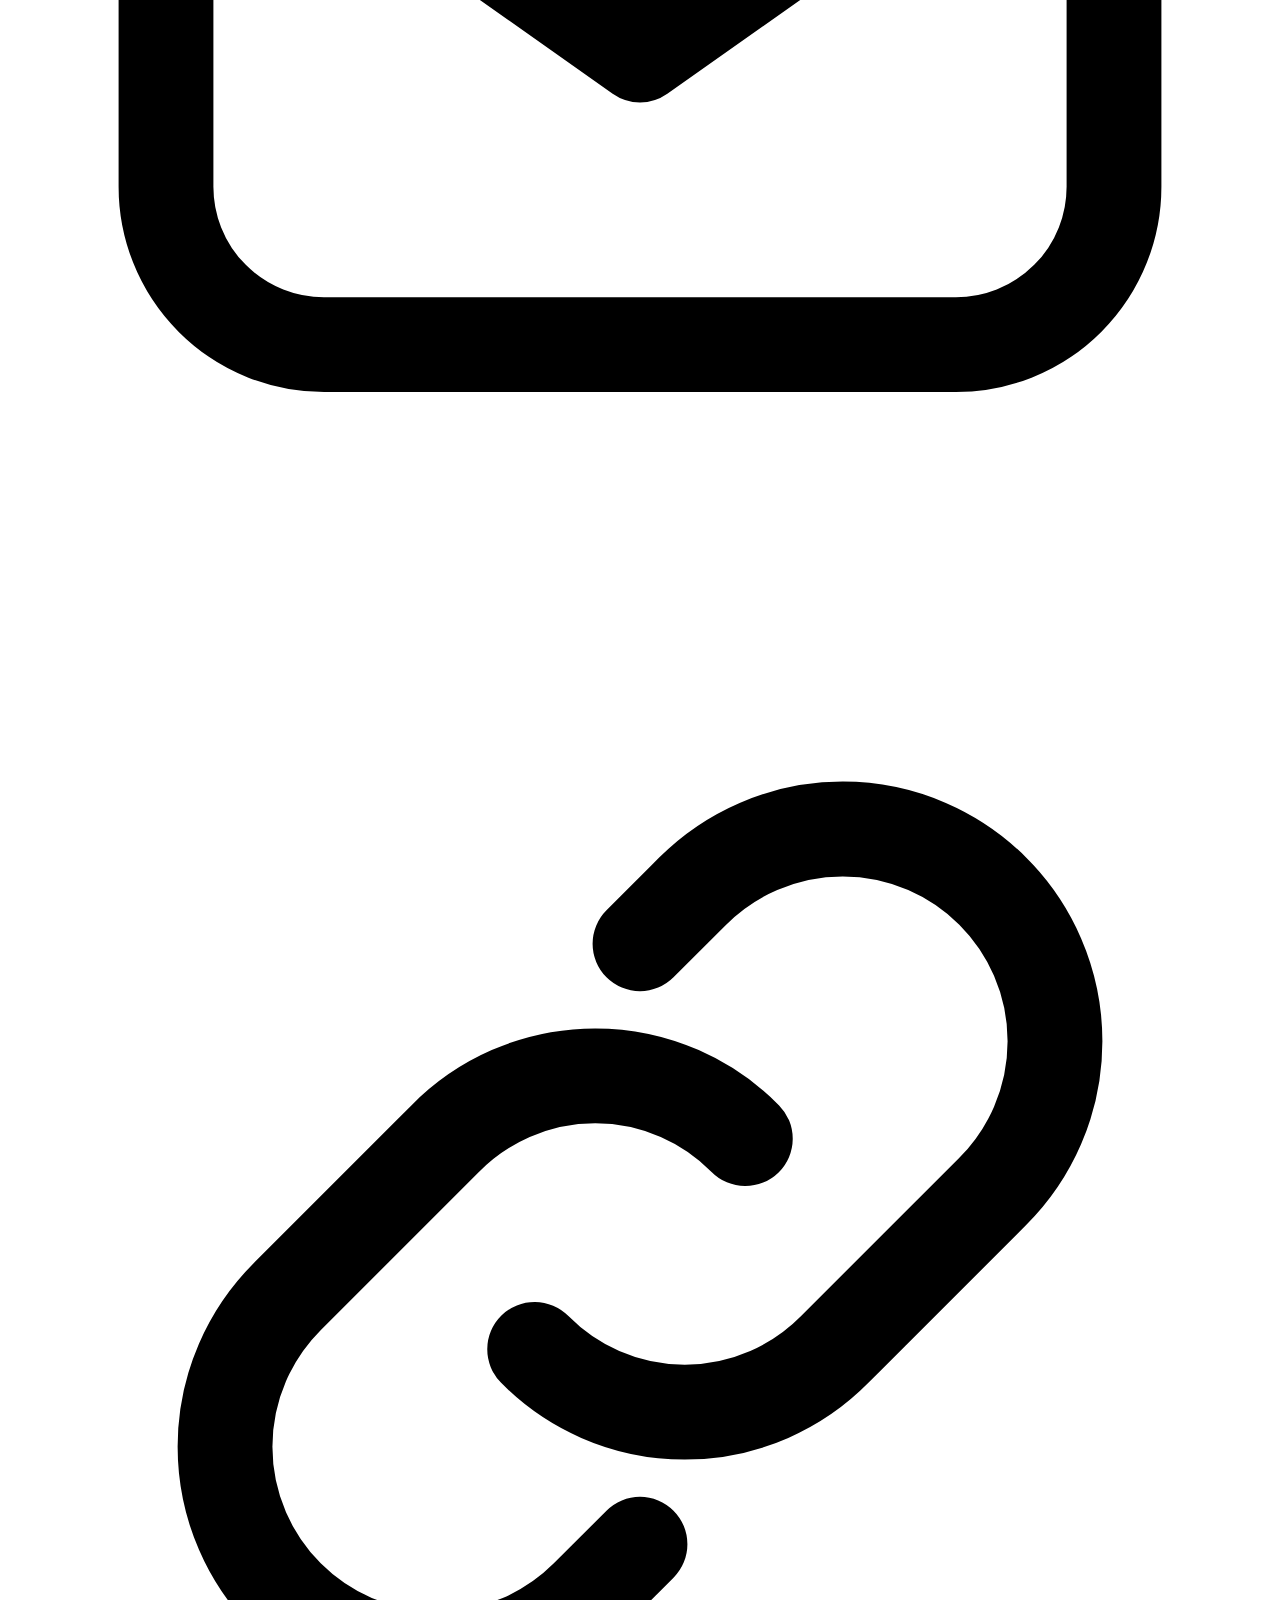
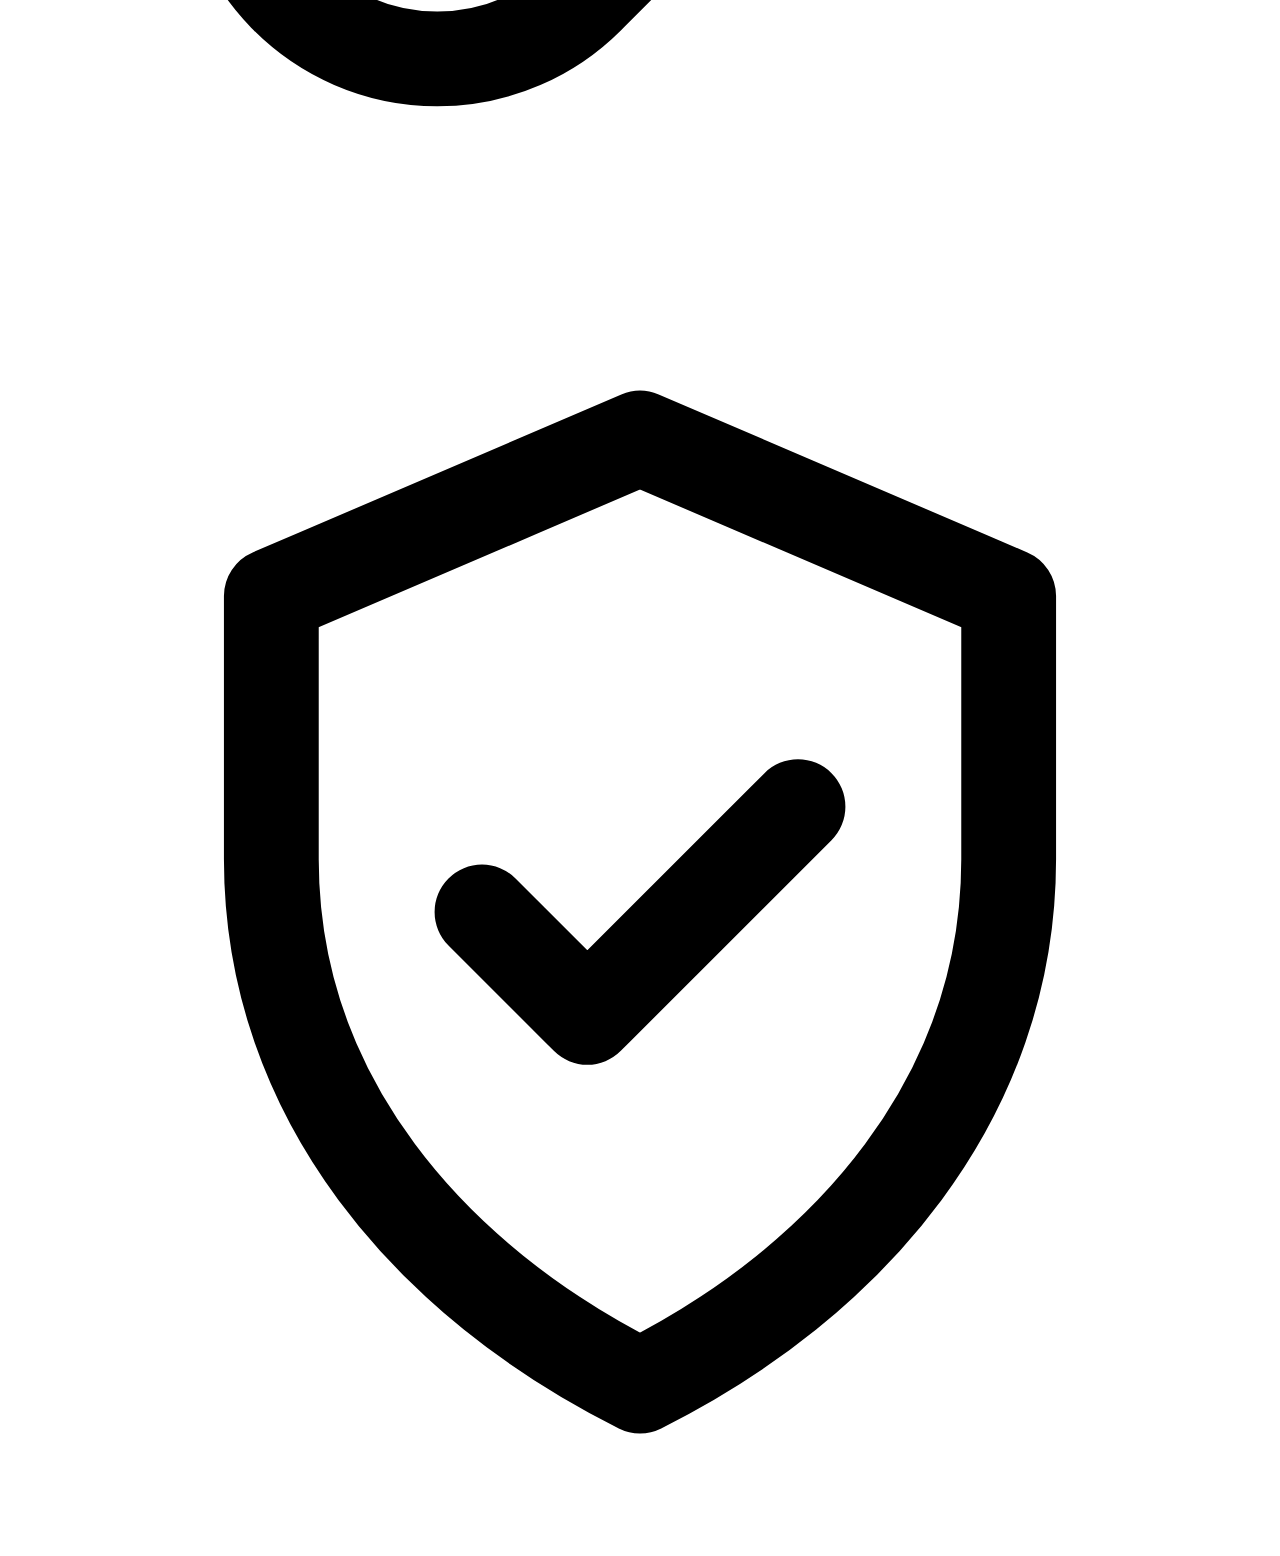
<file: src/main/resources/templates/fragments/icons.html>
<!DOCTYPE html>
<html xmlns:th="http://www.thymeleaf.org">
<body>
<svg th:fragment="instagram" class="ico" viewBox="0 0 24 24" fill="none" stroke="currentColor" stroke-width="1.8" stroke-linecap="round" stroke-linejoin="round" aria-hidden="true" focusable="false"><rect x="3" y="3" width="18" height="18" rx="5"/><circle cx="12" cy="12" r="4"/><circle cx="17.5" cy="6.5" r="1" fill="currentColor"/></svg>
<svg th:fragment="whatsapp" class="ico" viewBox="0 0 24 24" fill="none" stroke="currentColor" stroke-width="1.8" stroke-linecap="round" stroke-linejoin="round" aria-hidden="true" focusable="false"><path d="M3 21l1.7-4.9A9 9 0 1 1 8 19.4z"/><path d="M9 9.5c0 3 2.500 5.500 5.500 5.500l1.200-1.400-2-1-.9.800c-.8-.4-1.600-1.200-2-2l.8-.9-1-2z"/></svg>
<svg th:fragment="mail" class="ico" viewBox="0 0 24 24" fill="none" stroke="currentColor" stroke-width="1.8" stroke-linecap="round" stroke-linejoin="round" aria-hidden="true" focusable="false"><rect x="3" y="5" width="18" height="14" rx="3"/><path d="M3.500 7.500l8.500 6 8.500-6"/></svg>
<svg th:fragment="link" class="ico" viewBox="0 0 24 24" fill="none" stroke="currentColor" stroke-width="1.8" stroke-linecap="round" stroke-linejoin="round" aria-hidden="true" focusable="false"><path d="M10 14a4 4 0 0 0 5.700 0l3-3a4 4 0 0 0-5.700-5.700l-1 1"/><path d="M14 10a4 4 0 0 0-5.700 0l-3 3a4 4 0 0 0 5.700 5.700l1-1"/></svg>
<svg th:fragment="badge" class="ico" viewBox="0 0 24 24" fill="none" stroke="currentColor" stroke-width="1.8" stroke-linecap="round" stroke-linejoin="round" aria-hidden="true" focusable="false"><path d="M12 3l7 3v5c0 4.500-3 8-7 10-4-2-7-5.500-7-10V6z"/><path d="M9 12l2 2 4-4"/></svg>
</body>
</html>
</file>
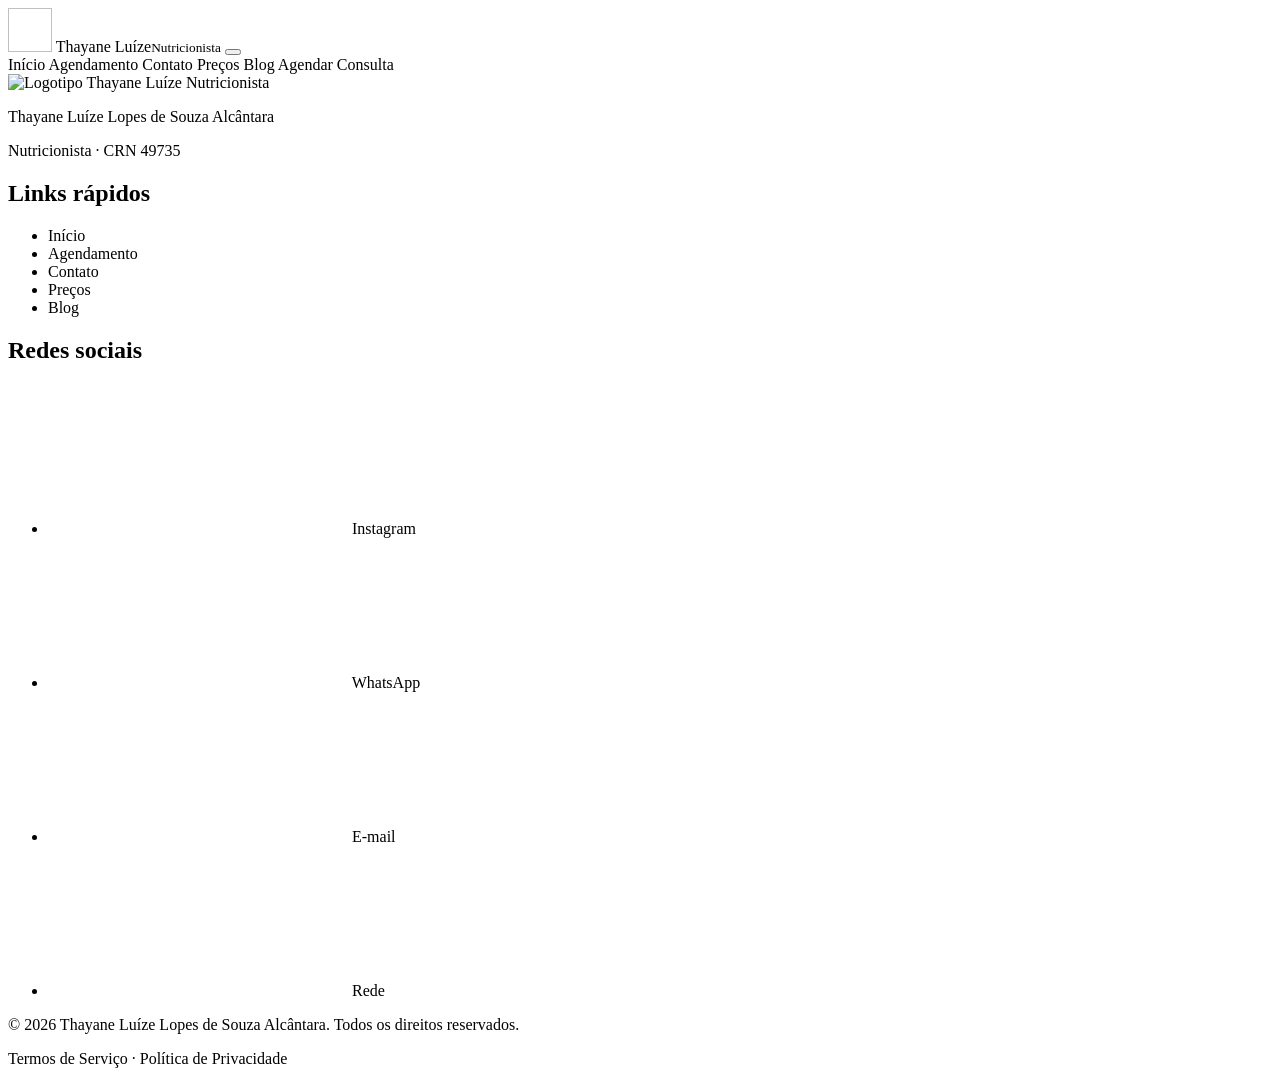
<file: src/main/resources/templates/fragments/site.html>
<!DOCTYPE html>
<html xmlns:th="http://www.thymeleaf.org">
<head th:fragment="head(titulo, descricao)">
  <meta charset="UTF-8">
  <meta name="viewport" content="width=device-width, initial-scale=1">
  <title th:text="${titulo}">Thayane Luíze | Nutricionista</title>
  <meta name="description" th:content="${descricao}" content="Portfólio profissional da nutricionista Thayane Luíze Lopes de Souza Alcântara.">
  <meta name="theme-color" content="#14391f">
  <meta name="_csrf" th:content="${_csrf.token}" content="">
  <meta name="_csrf_header" th:content="${_csrf.headerName}" content="X-CSRF-TOKEN">
  <link rel="icon" type="image/jpeg" th:href="@{/images/logo.jpg}">
  <link rel="preconnect" href="https://fonts.googleapis.com">
  <link rel="preconnect" href="https://fonts.gstatic.com" crossorigin>
  <link rel="stylesheet" href="https://fonts.googleapis.com/css2?family=Cormorant+Garamond:ital,wght@0,500;0,600;0,700;1,500&family=Jost:wght@400;500;600&display=swap">
  <link rel="stylesheet" th:href="@{/css/site.css}">
</head>
<body>
<header class="site-header" th:fragment="header">
  <div class="container bar">
    <a class="brand" th:href="@{/#inicio}" data-scroll="inicio" aria-label="Thayane Luíze, nutricionista — voltar ao início">
      <img th:src="@{/images/logo.jpg}" alt="" width="44" height="44">
      <span>Thayane Luíze<small>Nutricionista</small></span>
    </a>
    <button class="nav-toggle" type="button" aria-expanded="false" aria-controls="menu" aria-label="Abrir menu"><span></span><span></span><span></span></button>
    <nav id="menu" class="nav" aria-label="Principal">
      <a th:href="@{/#inicio}" data-scroll="inicio">Início</a>
      <a th:href="@{/#agendamento}" data-scroll="agendamento">Agendamento</a>
      <a th:href="@{/#contato}" data-scroll="contato">Contato</a>
      <a th:href="@{/#precos}" data-scroll="precos">Preços</a>
      <a th:href="@{/#blog}" data-scroll="blog">Blog</a>
      <a class="btn btn-gold nav-cta" th:href="@{/#agendamento}" data-scroll="agendamento">Agendar Consulta</a>
    </nav>
  </div>
</header>

<footer class="site-footer" th:fragment="footer">
  <div class="container foot-grid">
    <div>
      <img th:src="@{/images/logo.jpg}" alt="Logotipo Thayane Luíze Nutricionista" width="150" class="foot-logo">
      <p class="foot-name">Thayane Luíze Lopes de Souza Alcântara</p>
      <p>Nutricionista · CRN <span th:text="${contato.crn}">49735</span></p>
    </div>
    <div>
      <h2>Links rápidos</h2>
      <ul class="plain">
        <li><a th:href="@{/#inicio}" data-scroll="inicio">Início</a></li>
        <li><a th:href="@{/#agendamento}" data-scroll="agendamento">Agendamento</a></li>
        <li><a th:href="@{/#contato}" data-scroll="contato">Contato</a></li>
        <li><a th:href="@{/#precos}" data-scroll="precos">Preços</a></li>
        <li><a th:href="@{/#blog}" data-scroll="blog">Blog</a></li>
      </ul>
    </div>
    <div>
      <h2>Redes sociais</h2>
      <ul class="plain">
        <li><a th:href="${contato.instagramLink}" target="_blank" rel="noopener noreferrer"><svg th:replace="~{fragments/icons :: instagram}"></svg> Instagram</a></li>
        <li><a th:href="${contato.whatsappLink}" target="_blank" rel="noopener noreferrer"><svg th:replace="~{fragments/icons :: whatsapp}"></svg> WhatsApp</a></li>
        <li><a th:href="'mailto:' + ${contato.email}"><svg th:replace="~{fragments/icons :: mail}"></svg> E-mail</a></li>
        <li th:each="r : ${redes}"><a th:href="${r.url}" target="_blank" rel="noopener noreferrer"><svg th:replace="~{fragments/icons :: link}"></svg> <span th:text="${r.nome}">Rede</span></a></li>
      </ul>
    </div>
  </div>
  <div class="container foot-bottom">
    <p>© 2026 Thayane Luíze Lopes de Souza Alcântara. Todos os direitos reservados.</p>
    <p><a th:href="@{/termos}">Termos de Serviço</a> · <a th:href="@{/privacidade}">Política de Privacidade</a></p>
  </div>
</footer>
</body>
</html>
</file>
